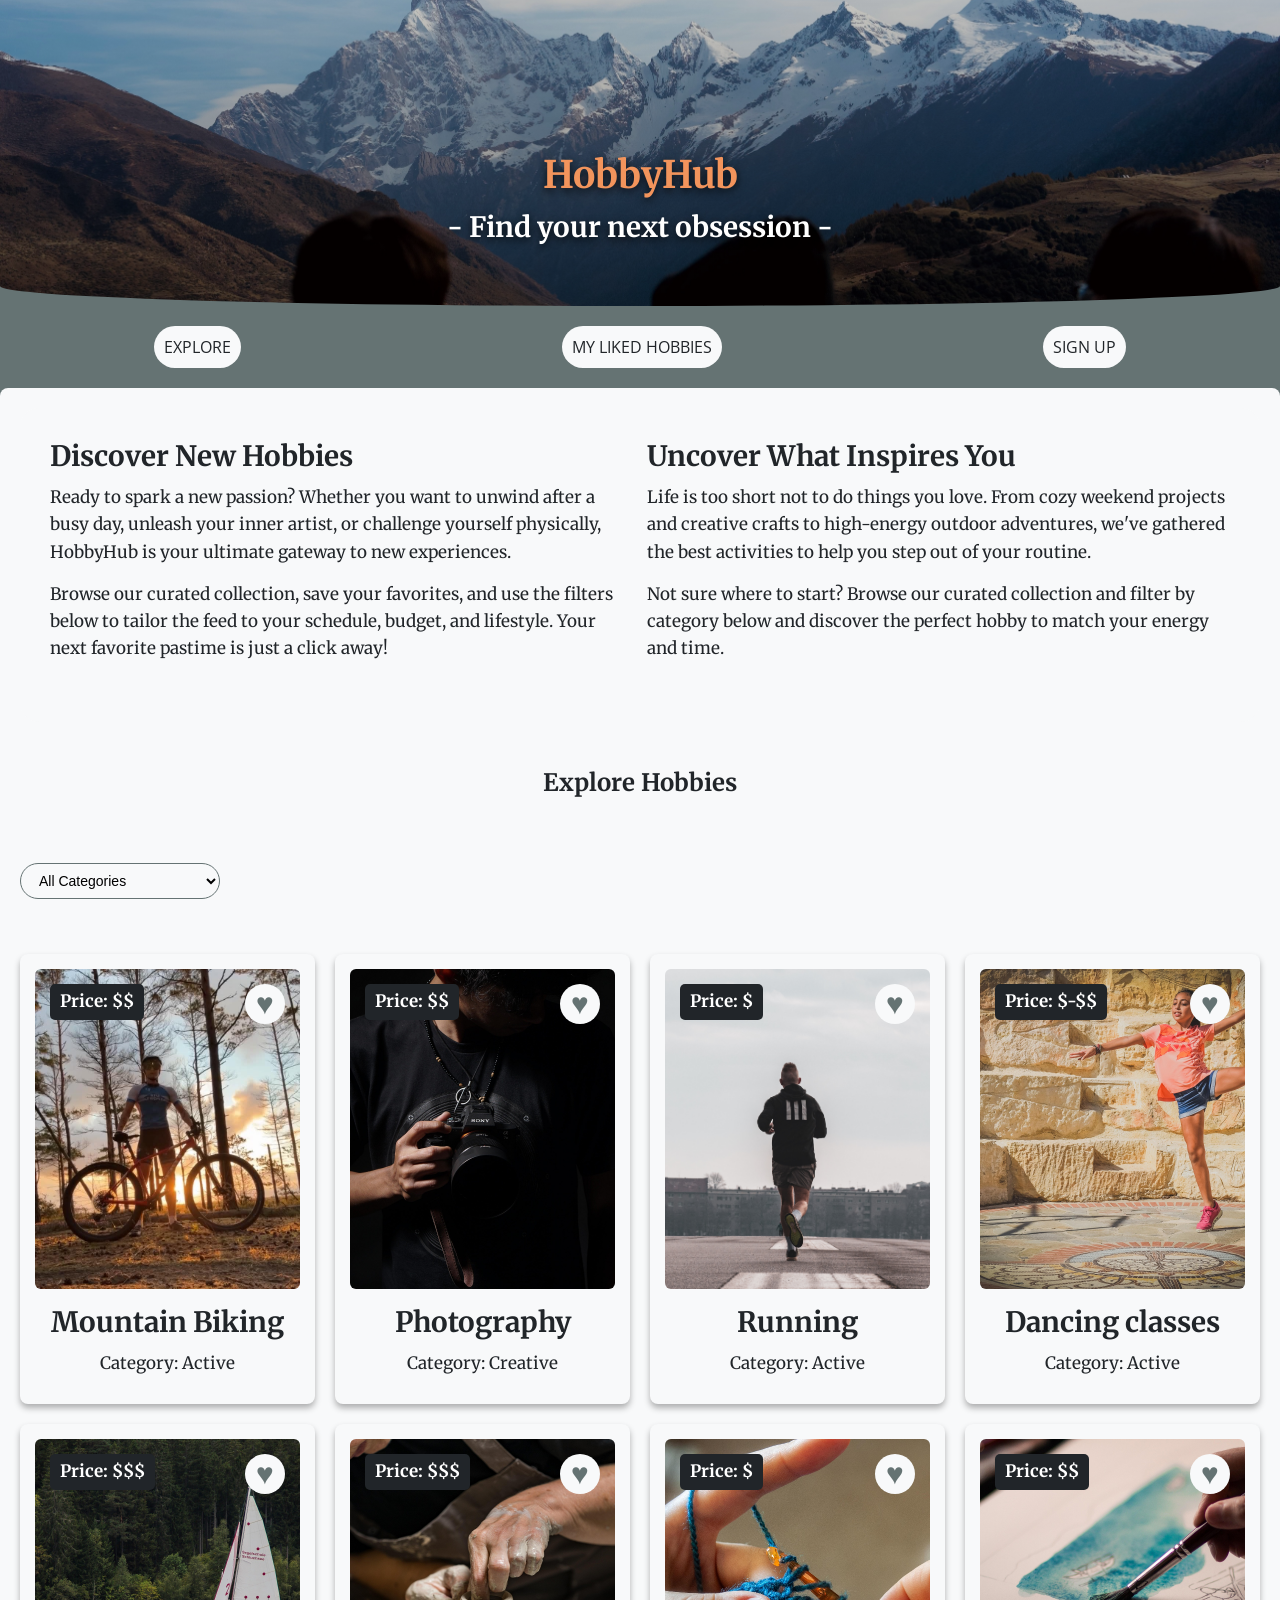
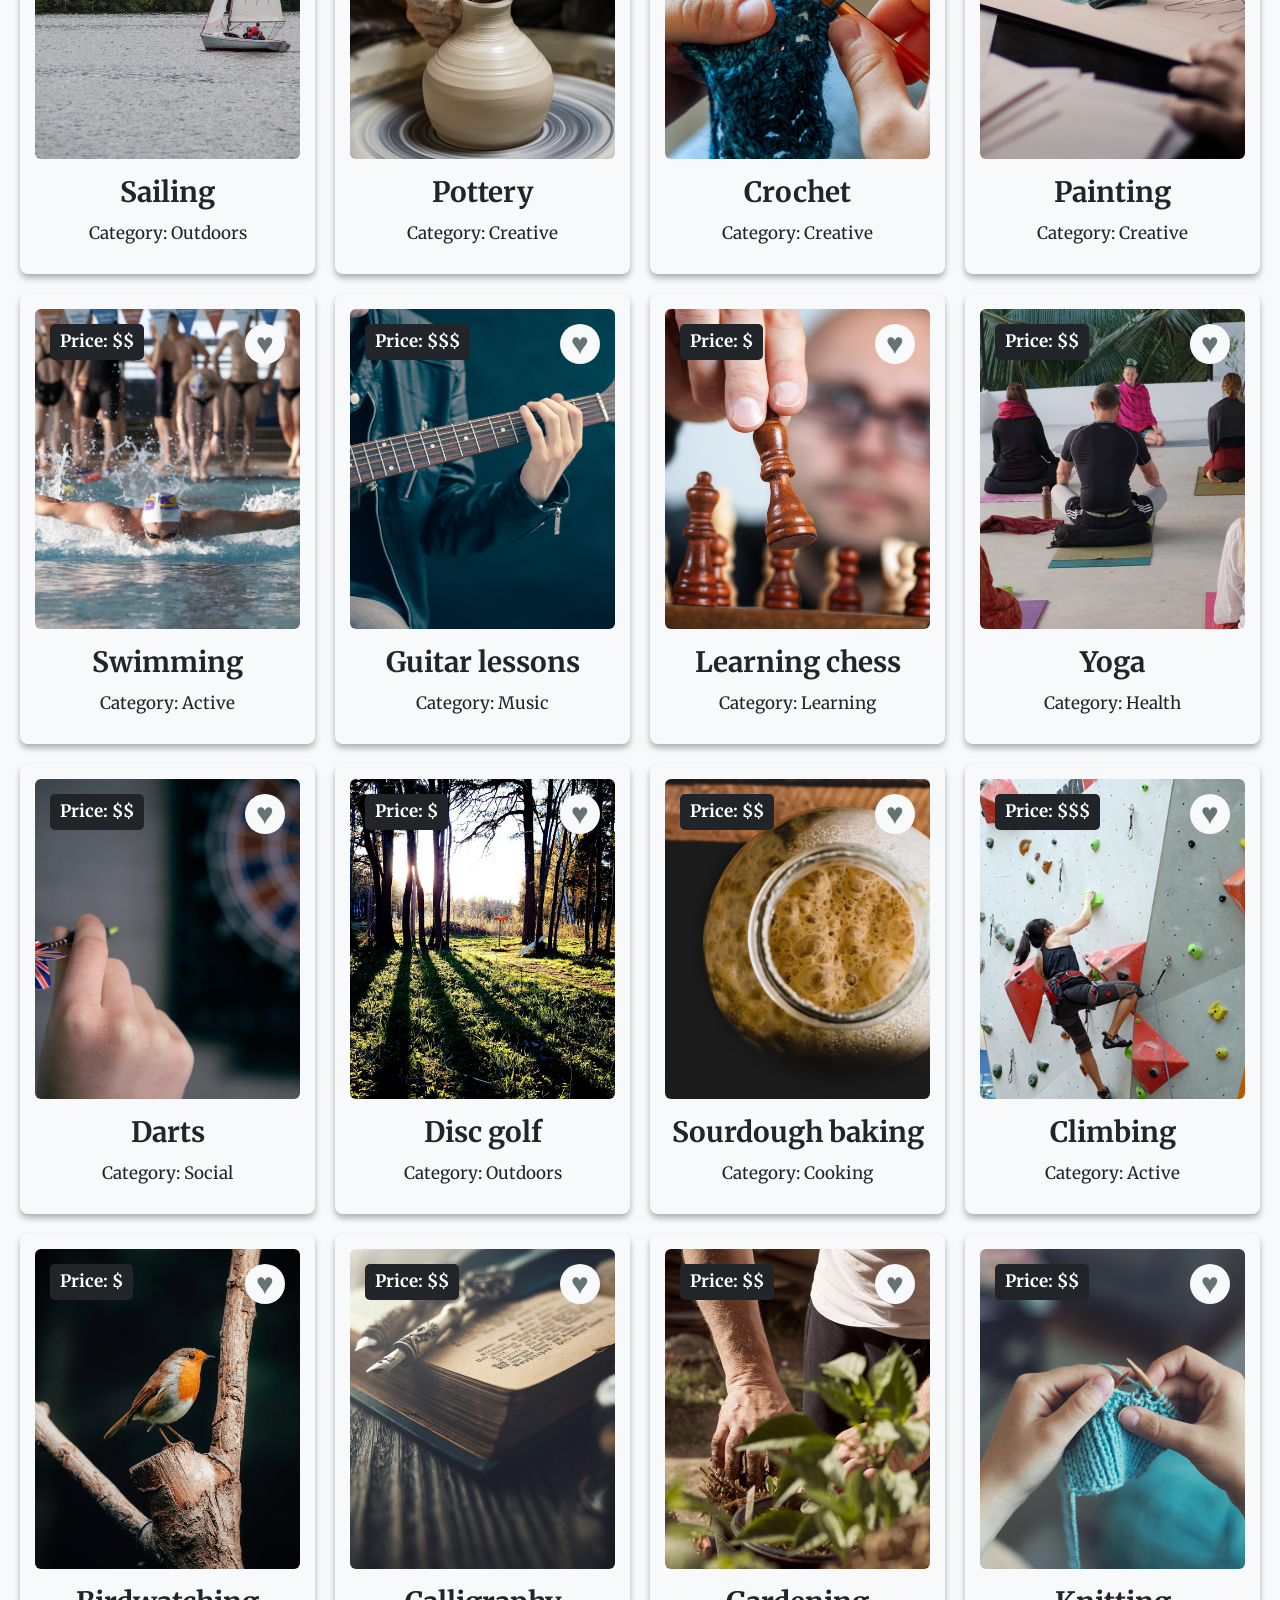
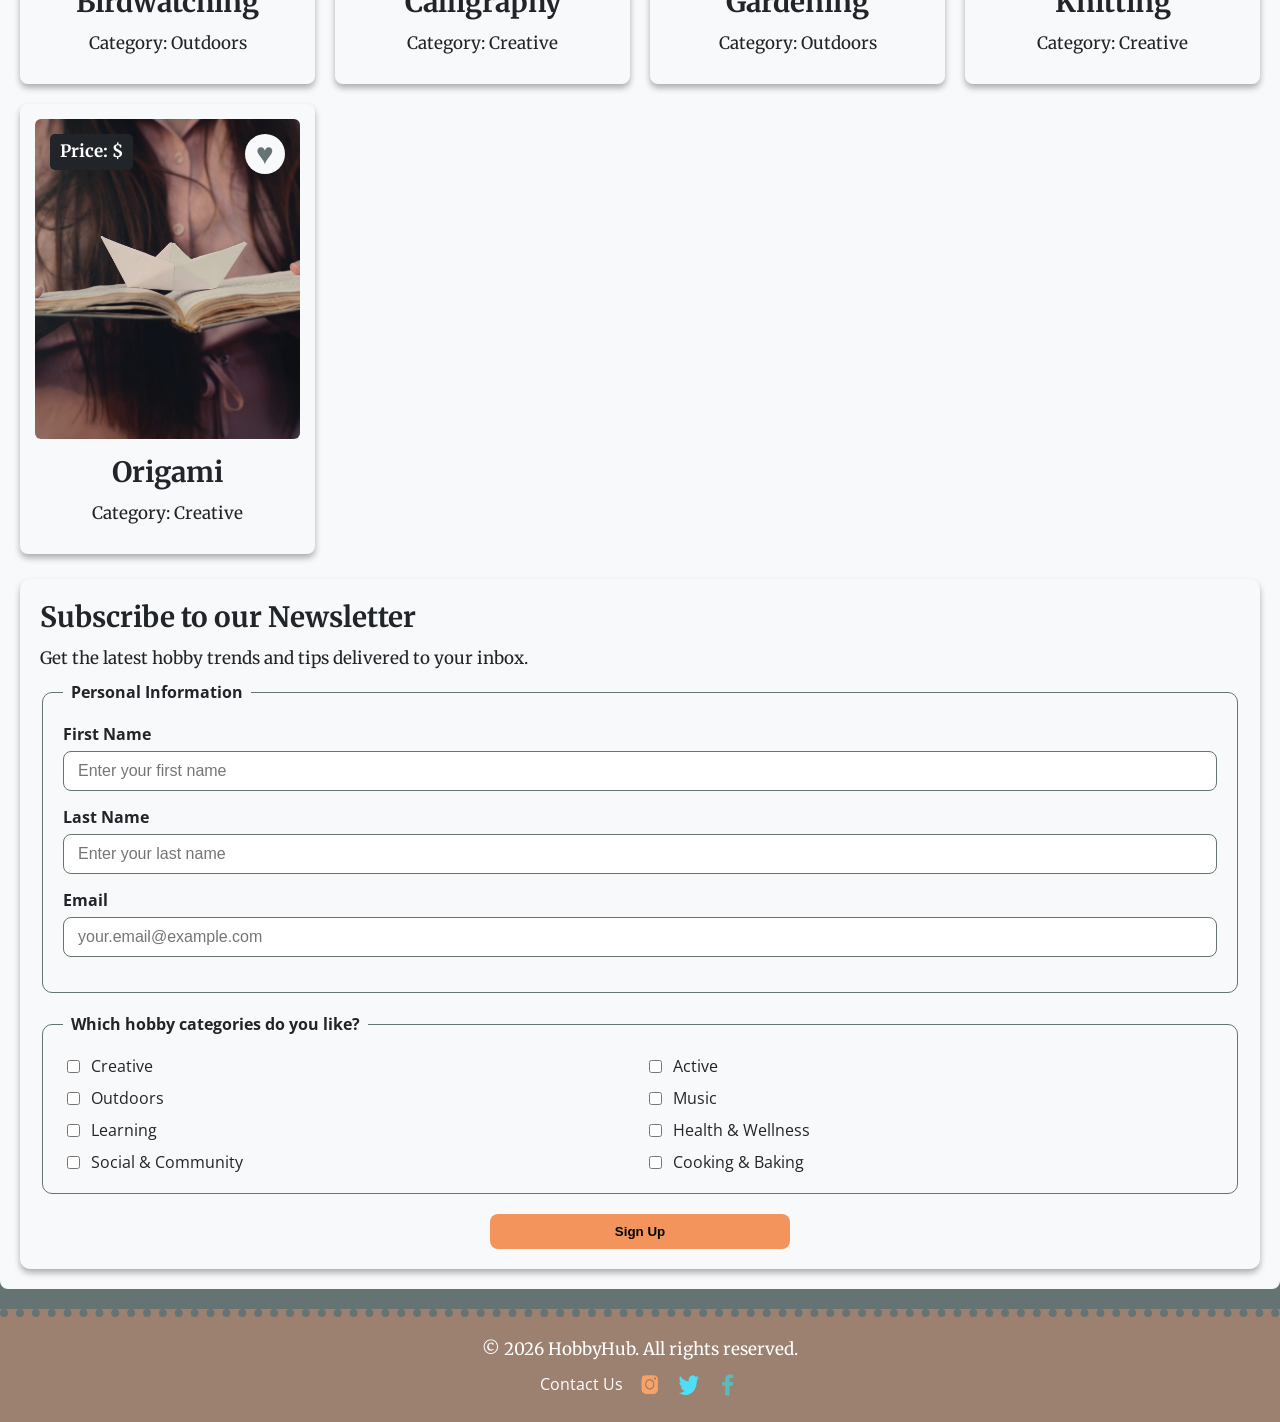
<file: index.html>
<!doctype html>
<html lang="en">
  <head>
    <meta charset="UTF-8" />
    <title>HobbyHub - Find Your Next Obsession</title>
    <meta name="viewport" content="width=device-width, initial-scale=1.0" />
    <link rel="stylesheet" type="text/css" href="/css/style.css" />
    <link rel="stylesheet" type="text/css" href="/css/hobby-card.css" />
  </head>
  <body>
    <div class="grid-container">
      <!-- Header with logo and welcome message -->
      <header>
        <h1>HobbyHub</h1>
        <h2 id="subheading">- Find your next obsession -</h2>
      </header>

      <!-- Navigation bar -->
      <nav class="main-nav">
        <a href="index.html">EXPLORE</a>
        <a href="/html/liked-hobbies.html">MY LIKED HOBBIES</a>
        <a href="#signup">SIGN UP</a>
      </nav>

      <!-- Main content area -->
      <main>
        <section class="intro">
          <div class="intro-column">
            <h2>Discover New Hobbies</h2>
            <p>
              Ready to spark a new passion? Whether you want to unwind after a
              busy day, unleash your inner artist, or challenge yourself
              physically, HobbyHub is your ultimate gateway to new experiences.
            </p>
            <p>
              Browse our curated collection, save your favorites, and use the
              filters below to tailor the feed to your schedule, budget, and
              lifestyle. Your next favorite pastime is just a click away!
            </p>
          </div>

          <div class="intro-column">
            <h2>Uncover What Inspires You</h2>
            <p>
              Life is too short not to do things you love. From cozy weekend
              projects and creative crafts to high-energy outdoor adventures,
              we've gathered the best activities to help you step out of your
              routine.
            </p>
            <p>
              Not sure where to start? Browse our curated collection and filter
              by category below and discover the perfect hobby to match your
              energy and time.
            </p>
          </div>
        </section>

        <h2 id="explore-hobbies">Explore Hobbies</h2>

        <!-- Filter / Sortering -->
        <div class="filters" aria-label="Filter hobbies">
          <select id="filter-category" name="category">
            <option value="">All Categories</option>
            <option value="creative">Creative</option>
            <option value="active">Active</option>
            <option value="music">Music</option>
            <option value="learning">Learning</option>
            <option value="health">Health</option>
            <option value="social">Social</option>
            <option value="cooking">Cooking</option>
          </select>
        </div>

        <section class="hobby-section" id="hobby-section">
          <!-- managed with grid in CSS -->
        </section>

        <section class="newsletter" id="signup">
          <h2>Subscribe to our Newsletter</h2>
          <p>Get the latest hobby trends and tips delivered to your inbox.</p>

          <form id="newsletter-form">
            <fieldset>
              <legend>Personal Information</legend>

              <div class="form-field">
                <label for="fname">First Name</label>
                <input
                  type="text"
                  id="fname"
                  name="first-name"
                  placeholder="Enter your first name"
                  required
                />
              </div>

              <div class="form-field">
                <label for="lname">Last Name</label>
                <input
                  type="text"
                  id="lname"
                  name="last-name"
                  placeholder="Enter your last name"
                  required
                />
              </div>

              <div class="form-field">
                <label for="email">Email</label>
                <input
                  type="email"
                  id="email"
                  name="email"
                  placeholder="your.email@example.com"
                  required
                />
              </div>
            </fieldset>

            <fieldset>
              <legend>Which hobby categories do you like?</legend>

              <div class="checkbox-group">
                <label>
                  <input type="checkbox" name="interests" value="creative" />
                  Creative
                </label>

                <label>
                  <input type="checkbox" name="interests" value="active" />
                  Active
                </label>

                <label>
                  <input type="checkbox" name="interests" value="outdoors" />
                  Outdoors
                </label>

                <label>
                  <input type="checkbox" name="interests" value="music" />
                  Music
                </label>

                <label>
                  <input type="checkbox" name="interests" value="learning" />
                  Learning
                </label>

                <label>
                  <input type="checkbox" name="interests" value="health" />
                  Health & Wellness
                </label>

                <label>
                  <input type="checkbox" name="interests" value="social" />
                  Social & Community
                </label>

                <label>
                  <input type="checkbox" name="interests" value="cooking" />
                  Cooking & Baking
                </label>
              </div>
            </fieldset>

            <button id="newsletter-button" type="submit">Sign Up</button>
          </form>
        </section>
      </main>

      <!-- Footer content, logos for instagram, twitter, facebook -->
      <footer>
        <p>&copy; 2026 HobbyHub. All rights reserved.</p>
        <div class="social-media">
          <!-- Social media icons would be linked to their respective platforms -->
          <!-- add mailto link  "contact us"-->
          <a href="mailto:info@hobbyhub.com">Contact Us</a>
          <a href="#"><img src="img/insta.png" alt="Instagram" /></a>
          <a href="#"><img src="img/twitter.png" alt="Twitter" /></a>
          <a href="#"><img src="img/fb.png" alt="Facebook" /></a>
        </div>
      </footer>
    </div>
    <button id="backToTopBtn" class="back-to-top" aria-label="Back to top">
      ↑
    </button>
    <script src="script.js"></script>
  </body>
</html>
</file>
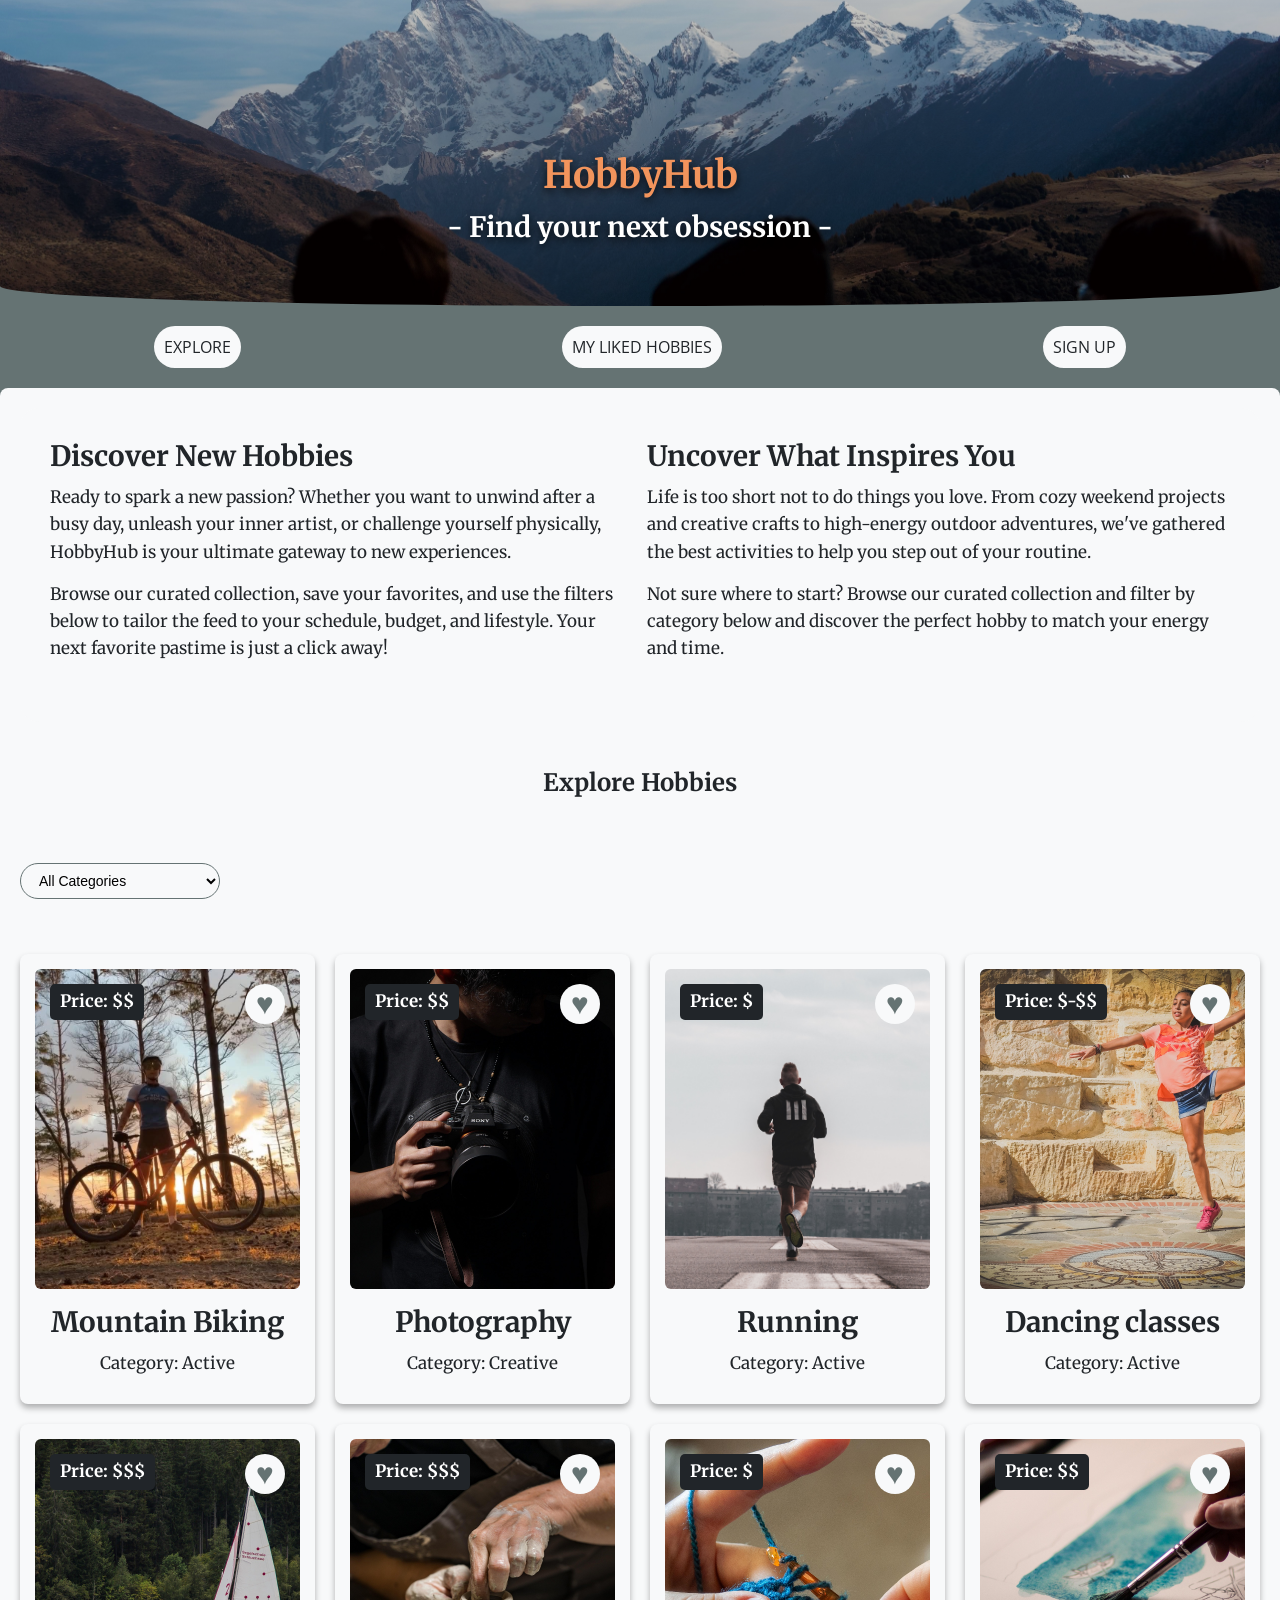
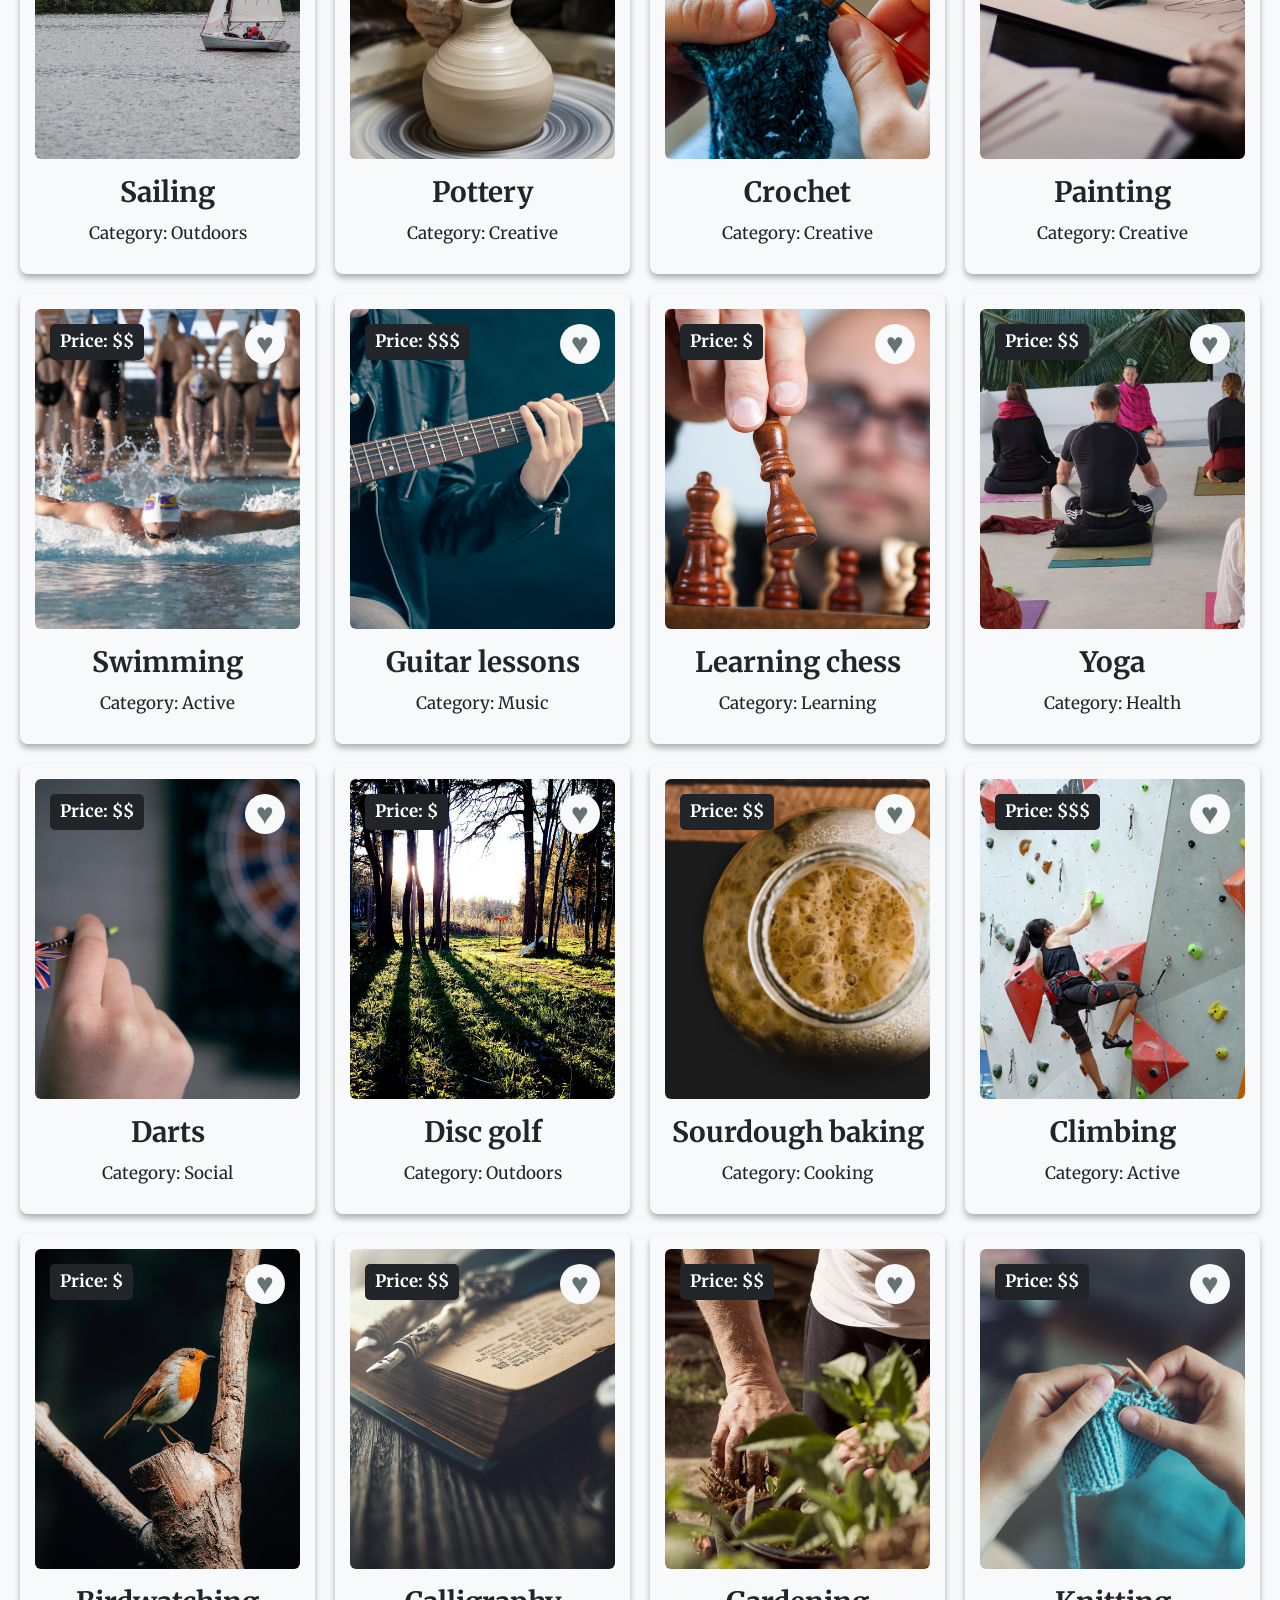
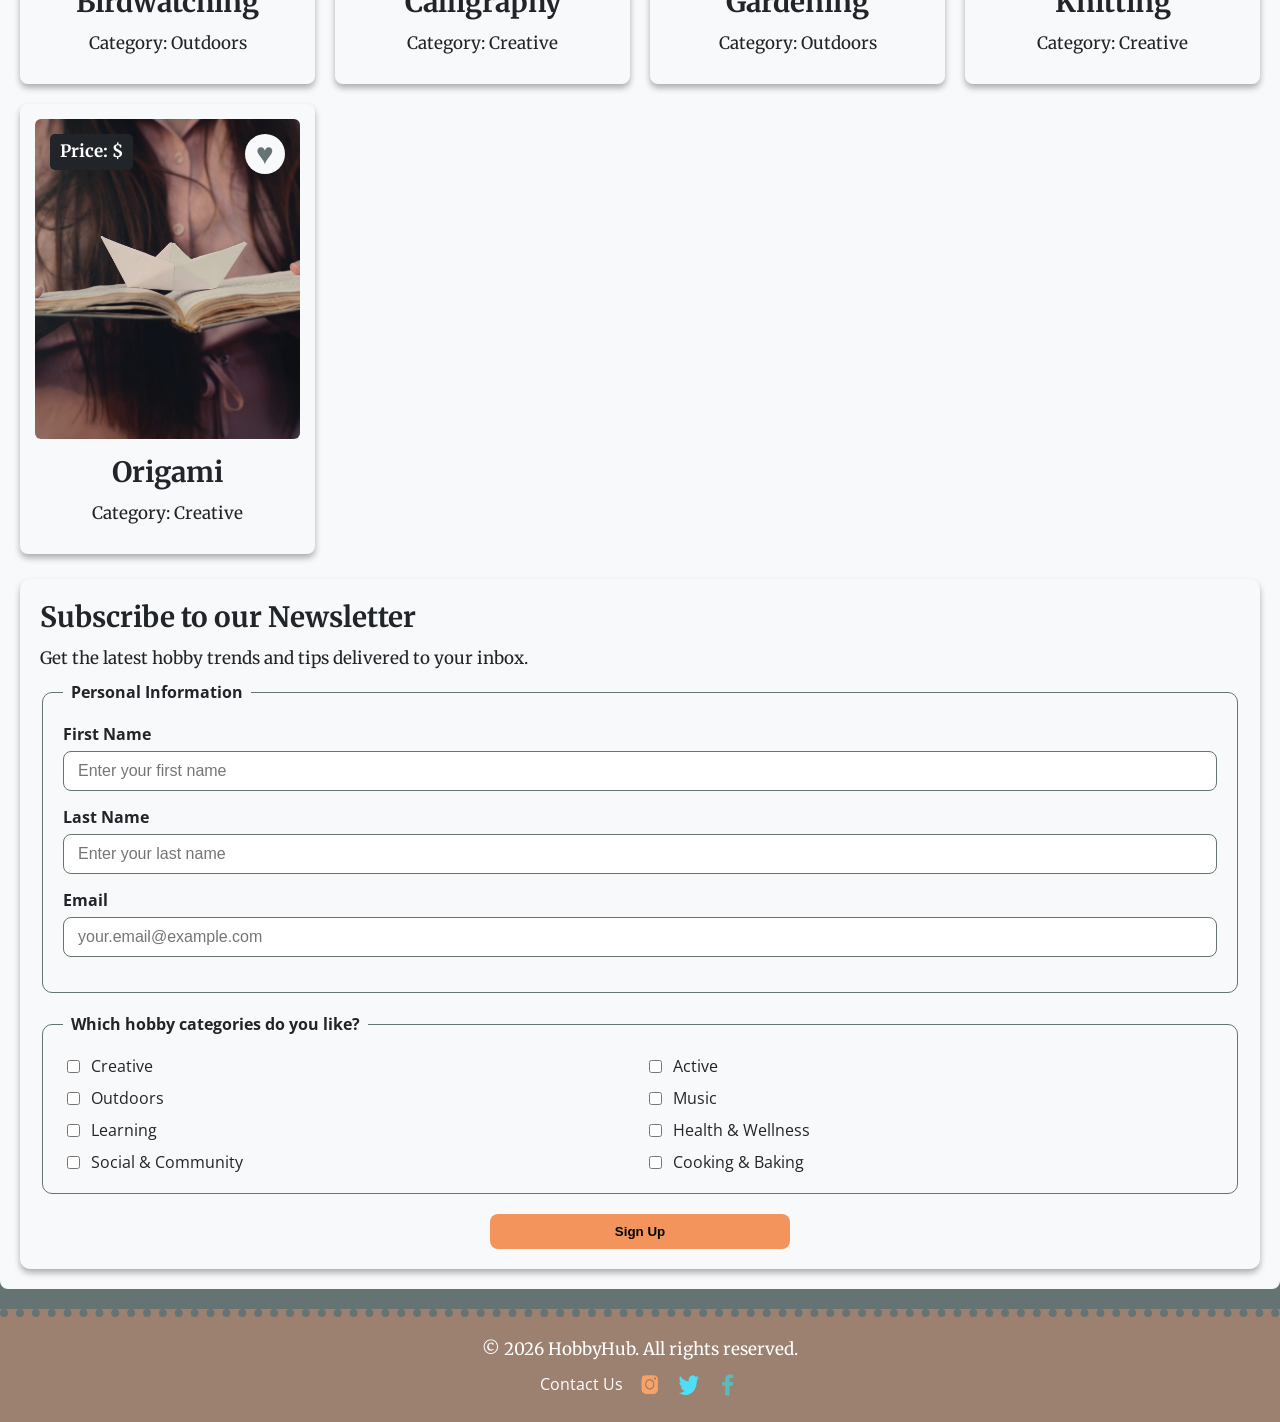
<file: html/index.html>
<!doctype html>
<html lang="en">
  <head>
    <meta charset="UTF-8" />
    <title>HobbyHub - Find Your Next Obsession</title>
    <meta name="viewport" content="width=device-width, initial-scale=1.0" />
    <link rel="stylesheet" type="text/css" href="/css/style.css" />
    <link rel="stylesheet" type="text/css" href="/css/hobby-card.css" />
  </head>
  <body>
    <div class="grid-container">
      <!-- Header with logo and welcome message -->
      <header>
        <h1>HobbyHub</h1>
        <h2 id="subheading">- Find your next obsession -</h2>
      </header>

      <!-- Navigation bar -->
      <nav class="main-nav">
        <a href="index.html">EXPLORE</a>
        <a href="liked-hobbies.html">MY LIKED HOBBIES</a>
        <a href="#signup">SIGN UP</a>
      </nav>

      <!-- Main content area -->
      <main>
        <section class="intro">
          <div class="intro-column">
            <h2>Discover New Hobbies</h2>
            <p>
              Ready to spark a new passion? Whether you want to unwind after a
              busy day, unleash your inner artist, or challenge yourself
              physically, HobbyHub is your ultimate gateway to new experiences.
            </p>
            <p>
              Browse our curated collection, save your favorites, and use the
              filters below to tailor the feed to your schedule, budget, and
              lifestyle. Your next favorite pastime is just a click away!
            </p>
          </div>

          <div class="intro-column">
            <h2>Uncover What Inspires You</h2>
            <p>
              Life is too short not to do things you love. From cozy weekend
              projects and creative crafts to high-energy outdoor adventures,
              we've gathered the best activities to help you step out of your
              routine.
            </p>
            <p>
              Not sure where to start? Browse our curated collection and filter
              by category below and discover the perfect hobby to match your
              energy and time.
            </p>
          </div>
        </section>

        <h2 id="explore-hobbies">Explore Hobbies</h2>

        <!-- Filter / Sortering -->
        <div class="filters" aria-label="Filter hobbies">
          <select id="filter-category" name="category">
            <option value="">All Categories</option>
            <option value="creative">Creative</option>
            <option value="active">Active</option>
            <option value="music">Music</option>
            <option value="learning">Learning</option>
            <option value="health">Health</option>
            <option value="social">Social</option>
            <option value="cooking">Cooking</option>
          </select>
        </div>

        <section class="hobby-section" id="hobby-section">
          <!-- managed with grid in CSS -->
        </section>

        <section class="newsletter" id="signup">
          <h2>Subscribe to our Newsletter</h2>
          <p>Get the latest hobby trends and tips delivered to your inbox.</p>

          <form id="newsletter-form">
            <fieldset>
              <legend>Personal Information</legend>

              <div class="form-field">
                <label for="fname">First Name</label>
                <input
                  type="text"
                  id="fname"
                  name="first-name"
                  placeholder="Enter your first name"
                  required
                />
              </div>

              <div class="form-field">
                <label for="lname">Last Name</label>
                <input
                  type="text"
                  id="lname"
                  name="last-name"
                  placeholder="Enter your last name"
                  required
                />
              </div>

              <div class="form-field">
                <label for="email">Email</label>
                <input
                  type="email"
                  id="email"
                  name="email"
                  placeholder="your.email@example.com"
                  required
                />
              </div>
            </fieldset>

            <fieldset>
              <legend>Which hobby categories do you like?</legend>

              <div class="checkbox-group">
                <label>
                  <input type="checkbox" name="interests" value="creative" />
                  Creative
                </label>

                <label>
                  <input type="checkbox" name="interests" value="active" />
                  Active
                </label>

                <label>
                  <input type="checkbox" name="interests" value="outdoors" />
                  Outdoors
                </label>

                <label>
                  <input type="checkbox" name="interests" value="music" />
                  Music
                </label>

                <label>
                  <input type="checkbox" name="interests" value="learning" />
                  Learning
                </label>

                <label>
                  <input type="checkbox" name="interests" value="health" />
                  Health & Wellness
                </label>

                <label>
                  <input type="checkbox" name="interests" value="social" />
                  Social & Community
                </label>

                <label>
                  <input type="checkbox" name="interests" value="cooking" />
                  Cooking & Baking
                </label>
              </div>
            </fieldset>

            <button id="newsletter-button" type="submit">Sign Up</button>
          </form>
        </section>
      </main>

      <!-- Footer content, logos for instagram, twitter, facebook -->
      <footer>
        <p>&copy; 2026 HobbyHub. All rights reserved.</p>
        <div class="social-media">
          <!-- Social media icons would be linked to their respective platforms -->
          <!-- add mailto link  "contact us"-->
          <a href="mailto:info@hobbyhub.com">Contact Us</a>
          <a href="#"><img src="/img/insta.png" alt="Instagram" /></a>
          <a href="#"><img src="/img/twitter.png" alt="Twitter" /></a>
          <a href="#"><img src="/img/fb.png" alt="Facebook" /></a>
        </div>
      </footer>
    </div>
    <button id="backToTopBtn" class="back-to-top" aria-label="Back to top">
      ↑
    </button>
    <script src="/script.js"></script>
  </body>
</html>
</file>
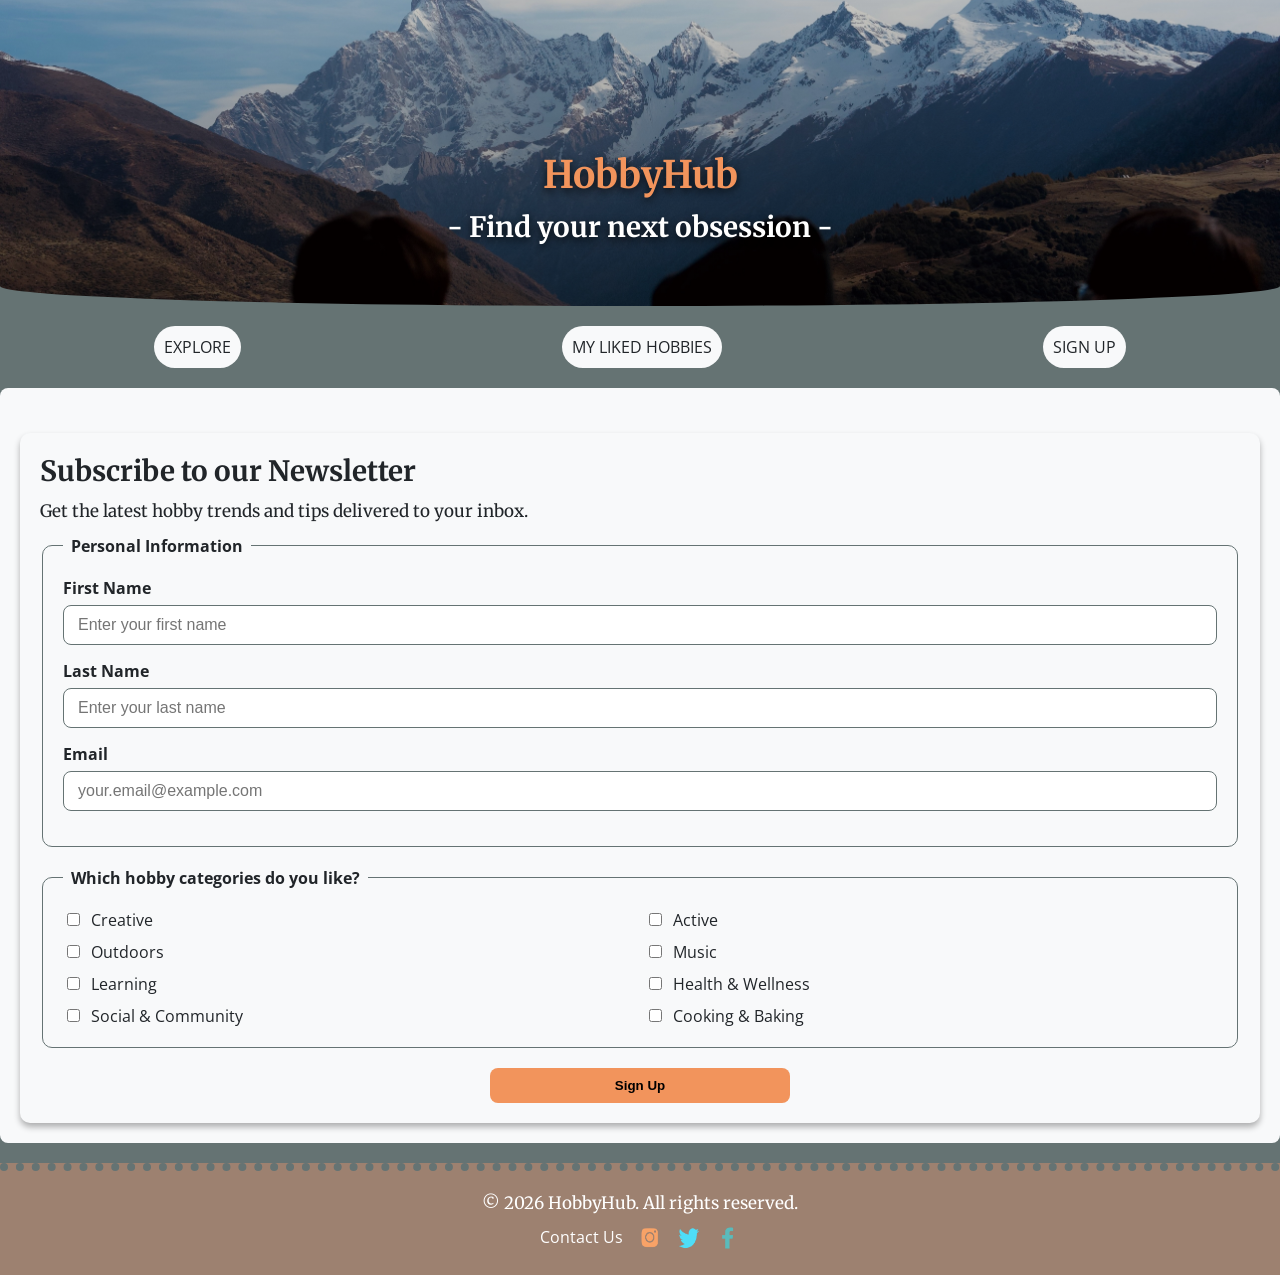
<file: html/details.html>
<!doctype html>
<html lang="en">
  <head>
    <meta charset="UTF-8" />
    <meta name="viewport" content="width=device-width, initial-scale=1.0" />
    <title>HobbyHub - Details</title>
    <link rel="stylesheet" href="/css/style.css" />
    <link rel="stylesheet" href="/css/details.css" />
    <link rel="stylesheet" href="/css/hobby-card.css" />
  </head>
  <body>
    <div class="grid-container">
      <header>

        <h1>
          HobbyHub
        </h1>
        <h2 id="subheading">
          - Find your next obsession -
        </h2>
      </header>
      <nav class="main-nav">
        <a href="/index.html">EXPLORE</a>
        <a href="liked-hobbies.html">MY LIKED HOBBIES</a>
        <a href="#signup">SIGN UP</a>
      </nav>
      <main>
        <!---When a specific hobby is selected, its details will be displayed here -->
        <section id="hobby-details"></section>

        <section class="newsletter" id="signup">
          <h2>Subscribe to our Newsletter</h2>
          <p>Get the latest hobby trends and tips delivered to your inbox.</p>

          <form id="newsletter-form">
            <fieldset>
              <legend>Personal Information</legend>

              <div class="form-field">
                <label for="fname">First Name</label>
                <input
                  type="text"
                  id="fname"
                  name="first-name"
                  placeholder="Enter your first name"
                  required
                />
              </div>

              <div class="form-field">
                <label for="lname">Last Name</label>
                <input
                  type="text"
                  id="lname"
                  name="last-name"
                  placeholder="Enter your last name"
                  required
                />
              </div>

              <div class="form-field">
                <label for="email">Email</label>
                <input
                  type="email"
                  id="email"
                  name="email"
                  placeholder="your.email@example.com"
                  required
                />
              </div>
            </fieldset>

            <fieldset>
              <legend>Which hobby categories do you like?</legend>

              <div class="checkbox-group">
                <label>
                  <input type="checkbox" name="interests" value="creative" />
                  Creative
                </label>

                <label>
                  <input type="checkbox" name="interests" value="active" />
                  Active
                </label>

                <label>
                  <input type="checkbox" name="interests" value="outdoors" />
                  Outdoors
                </label>

                <label>
                  <input type="checkbox" name="interests" value="music" />
                  Music
                </label>

                <label>
                  <input type="checkbox" name="interests" value="learning" />
                  Learning
                </label>

                <label>
                  <input type="checkbox" name="interests" value="health" />
                  Health & Wellness
                </label>

                <label>
                  <input type="checkbox" name="interests" value="social" />
                  Social & Community
                </label>

                <label>
                  <input type="checkbox" name="interests" value="cooking" />
                  Cooking & Baking
                </label>
              </div>
            </fieldset>

            <button id="newsletter-button" type="submit">Sign Up</button>
          </form>
        </section>
      </main>
      <footer>
        <p>&copy; 2026 HobbyHub. All rights reserved.</p>
        <div class="social-media">
          <a href="mailto:info@hobbyhub.com">Contact Us</a>
          <a href="#"><img src="/img/insta.png" alt="Instagram" /></a>
          <a href="#"><img src="/img/twitter.png" alt="Twitter" /></a>
          <a href="#"><img src="/img/fb.png" alt="Facebook" /></a>
        </div>
      </footer>
    </div>
    <script src="/script.js"></script>
  </body>
</html>
</file>
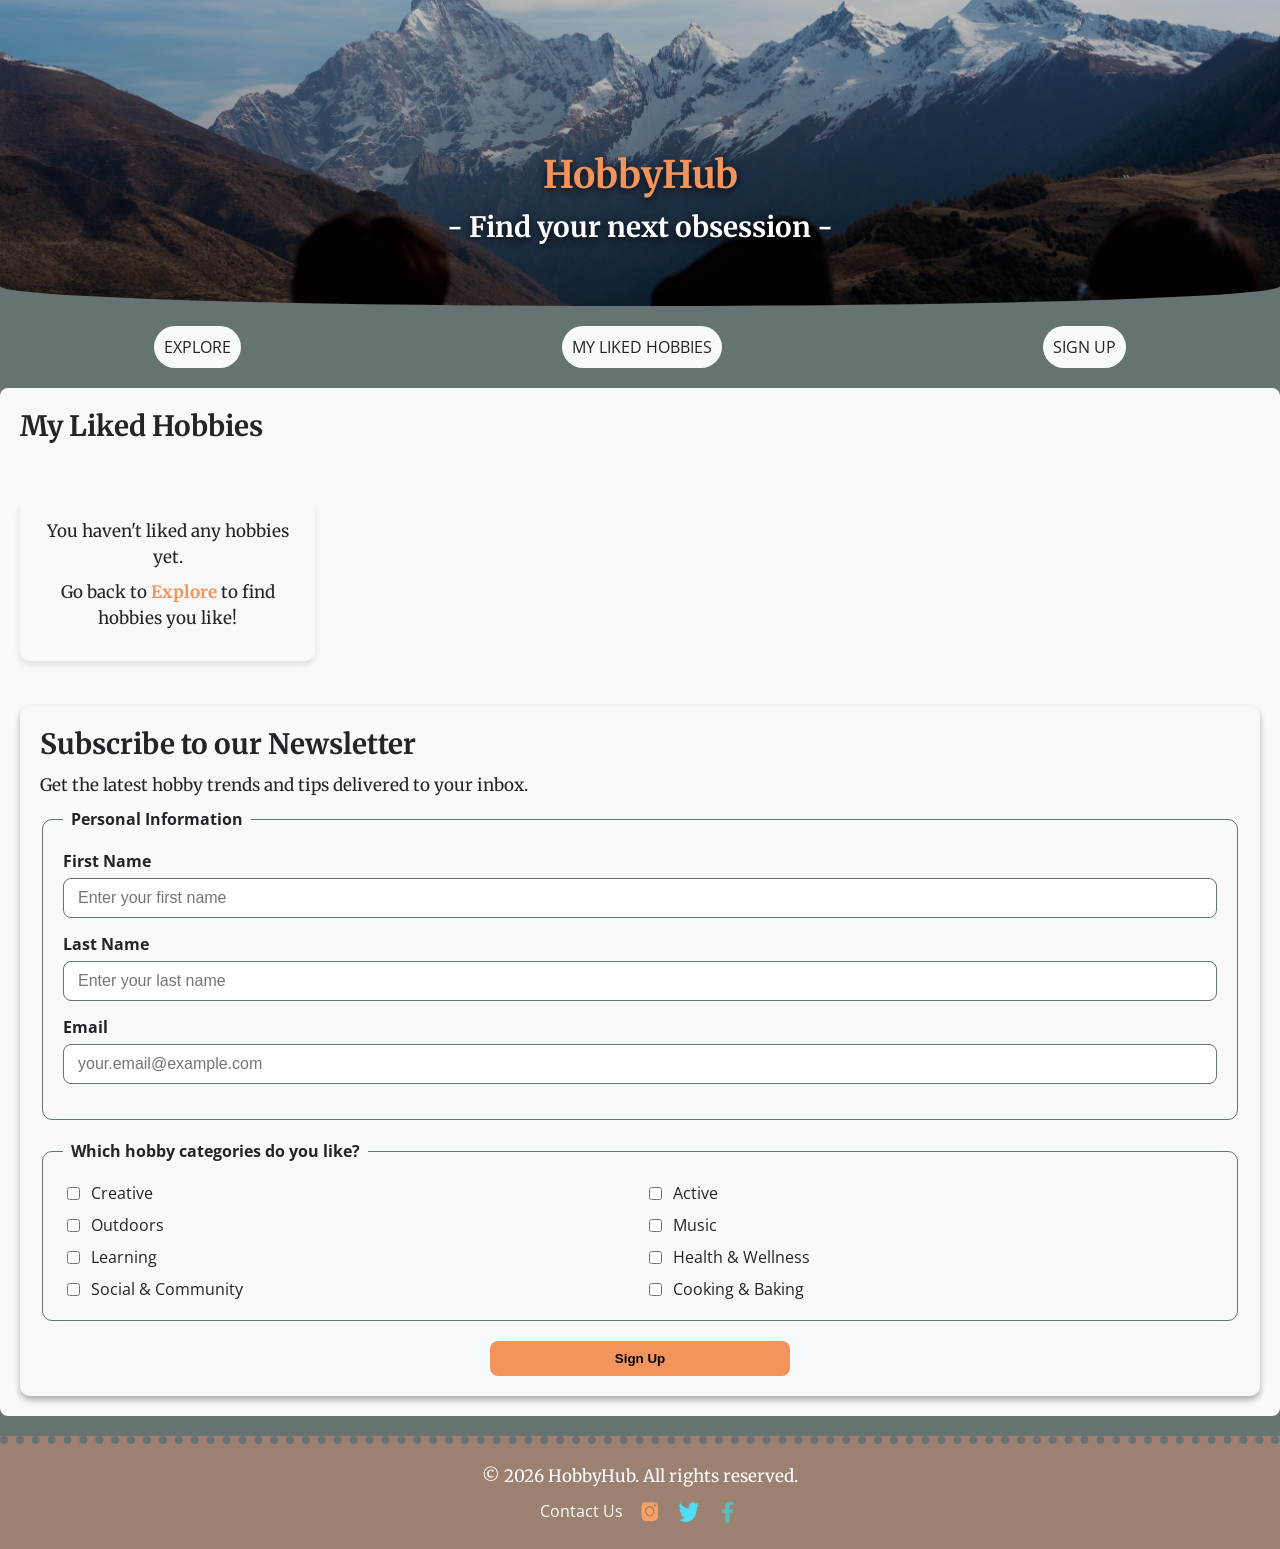
<file: html/liked-hobbies.html>
<!doctype html>
<html lang="en">
  <head>
    <meta charset="UTF-8" />
    <meta name="viewport" content="width=device-width, initial-scale=1.0" />
    <title>HobbyHub - My Liked Hobbies</title>
    <link rel="stylesheet" href="/css/style.css" />
    <link rel="stylesheet" href="/css/hobby-card.css" />
  </head>
  <body>
    <div class="grid-container">
      <header>
        <h1>HobbyHub</h1>
        <h2 id="subheading">- Find your next obsession -</h2>
      </header>
      <nav class="main-nav">
        <a href="/index.html">EXPLORE</a>
        <a href="liked-hobbies.html">MY LIKED HOBBIES</a>
        <a href="#signup">SIGN UP</a>
      </nav>
      <main>
        <h2>My Liked Hobbies</h2>
        <section class="hobby-section" id="my-hobbies"></section>

        <section class="newsletter" id="signup">
          <h2>Subscribe to our Newsletter</h2>
          <p>Get the latest hobby trends and tips delivered to your inbox.</p>

          <form id="newsletter-form">
            <fieldset>
              <legend>Personal Information</legend>

              <div class="form-field">
                <label for="fname">First Name</label>
                <input
                  type="text"
                  id="fname"
                  name="first-name"
                  placeholder="Enter your first name"
                  required
                />
              </div>

              <div class="form-field">
                <label for="lname">Last Name</label>
                <input
                  type="text"
                  id="lname"
                  name="last-name"
                  placeholder="Enter your last name"
                  required
                />
              </div>

              <div class="form-field">
                <label for="email">Email</label>
                <input
                  type="email"
                  id="email"
                  name="email"
                  placeholder="your.email@example.com"
                  required
                />
              </div>
            </fieldset>

            <fieldset>
              <legend>Which hobby categories do you like?</legend>

              <div class="checkbox-group">
                <label>
                  <input type="checkbox" name="interests" value="creative" />
                  Creative
                </label>

                <label>
                  <input type="checkbox" name="interests" value="active" />
                  Active
                </label>

                <label>
                  <input type="checkbox" name="interests" value="outdoors" />
                  Outdoors
                </label>

                <label>
                  <input type="checkbox" name="interests" value="music" />
                  Music
                </label>

                <label>
                  <input type="checkbox" name="interests" value="learning" />
                  Learning
                </label>

                <label>
                  <input type="checkbox" name="interests" value="health" />
                  Health & Wellness
                </label>

                <label>
                  <input type="checkbox" name="interests" value="social" />
                  Social & Community
                </label>

                <label>
                  <input type="checkbox" name="interests" value="cooking" />
                  Cooking & Baking
                </label>
              </div>
            </fieldset>

            <button id="newsletter-button" type="submit">Sign Up</button>
          </form>
        </section>
      </main>
      <footer>
        <p>&copy; 2026 HobbyHub. All rights reserved.</p>
        <div class="social-media">
          <a href="mailto:info@hobbyhub.com">Contact Us</a>
          <a href="#"><img src="/img/insta.png" alt="Instagram" /></a>
          <a href="#"><img src="/img/twitter.png" alt="Twitter" /></a>
          <a href="#"><img src="/img/fb.png" alt="Facebook" /></a>
        </div>
      </footer>
    </div>
    <button id="backToTopBtn" class="back-to-top" aria-label="Back to top">
      ↑
    </button>
    <script src="/script.js"></script>
  </body>
</html>
</file>
<file: css/style.css>
@import url("https://fonts.googleapis.com/css?family=Merriweather|Open+Sans&display=swap");

:root {
  --cyan: #5df2f3;
  --orange: #f2945c;
  --teal: #70b3b3;
  --taupe: #9d8170;
  --dark-slate: #657373;
  --bg-light: #f8f9fa;
  --bg-medium: #a5a0a2;

  --bg-dark: #343a40;
  --text-dark: #212529;
  --text-light: #ffffff;
}

/* Mobile first, base styles */
body {
  background-color: var(--dark-slate);
  color: var(--text-dark);
  margin: 0;
  font-family:
    "Open Sans", sans-serif; /*If font is available, otherwise use sans-serif */
}

h1,
h2,
h3,
p {
  font-family:
    "Merriweather", serif; /* All selected text elements use this font */
  margin: 0 0 10px 0;
}

h1 {
  font-size: 26px;
  line-height: 130%;
  color: var(--orange);
text-shadow: 0 3px 8px rgba(0, 0, 0, 0.8);}

h2 {
  font-size: 20px;
  line-height: 130%;
  color: var(--text-dark);
}

#subheading {
  font-size: 20px;
  line-height: 130%;
  color: var(--text-light);
  text-shadow: 0 3px 8px rgba(0, 0, 0, 0.8);
}

#explore-hobbies {
  text-align: center;
  margin: 20px 0;
  font-size: 24px;
  color: var(--text-dark);
  /*fix text*/
}

p {
  font-size: 16px;
  line-height: 1.5;
}

.empty-message {
  text-align: center;
  padding: 20px;
  background-color: var(--bg-light);
  border-radius: 10px;
  box-shadow: 0 4px 6px rgba(0, 0, 0, 0.1);
  margin: 20px 0;
  text-align: center;
}

.empty-message a {
  color: var(--orange);
  text-decoration: none;
  font-weight: bold;
}

.empty-message a:hover {
  text-decoration: underline;
}

/* Grid layout for the entire page */
.grid-container {
  display: grid;
  grid-template-columns: 1fr;
  /*grid-template-rows: auto auto auto 5px;  Define the rows for header, navigation, main content, and footer. 
  Auto = adjust size after the content  */
  grid-template-areas:
    "header"
    "navigation"
    "main-content"
    "footer";
  grid-gap: 20px;
  max-width: auto;
  margin: 0 auto;
}

header {
  grid-area: header;
  text-align: center;

  /*Darken the background image for better text readability */
  background:
    linear-gradient(rgba(0, 0, 0, 0.2), rgba(0, 0, 0, 0.4)),
    url("/img/mountains.jpg");
  background-size: cover;
  background-position: center 20%;
  display: flex;
  flex-direction: column;
  align-items: center;
  justify-content: center;
  padding: 150px 20px 50px 20px;
  border-bottom-left-radius: 50% 20px;
  border-bottom-right-radius: 50% 20px;
}

/* Navigation bar */
.main-nav {
  grid-area: navigation;
  display: flex;
  flex-direction: column; /* Menu for mobile */
  gap: 12px;
  justify-content: center;
  align-items: center;
}

.main-nav a {
  padding: 10px;
  text-align: center;
  text-decoration: none;
  text-transform: uppercase;
  color: var(--text-dark);
  border-radius: 25px;
  background-color: var(--bg-light);
}
.main-nav a:hover {
  text-decoration: underline;
  transform: scale(1.05);
}

/* Main content area */
main {
  grid-area: main-content;
  display: flex;
  flex-direction: column;
  grid-gap: 25px;
  background-color: var(--bg-light);
  padding: 20px;
  border-radius: 8px;
}

.intro {
  display: flex;
  flex-direction: column;
  gap: 20px;
  background-color: var(--bg-light);
  padding: 30px;
  border-radius: 20px;
}

.intro p {
  margin-bottom: 15px;
  line-height: 1.6;
}
.intro p:last-child {
  margin-bottom: 30px; /* Add extra space after the last paragraph */
}

.filters {
  display: flex;
  flex-direction: column;
  max-width: 200px;
  gap: 12px;
  margin: 20px 0 30px 0;
}

.filters select {
  padding: 8px 14px;
  border-radius: 20px;
  border: 1px solid var(--dark-slate);
  background-color: var(--bg-light);
  font-size: 14px;
  cursor: pointer;
}

.filters select:hover {
  border-color: var(--cyan);
}

/* Hobby cards grid layout */
.hobby-section {
  display: grid;
  grid-template-columns: 1fr; /*repeat(auto-fit, minmax(200px, 1fr));  Automatically adjust the number of columns based on available space */
  gap: 20px;
}

/* Newsletter section */
.newsletter {
  background-color: var(--bg-light);
  padding: 20px;
  border-radius: 10px;
  box-shadow: 0 4px 6px rgba(0, 0, 0, 0.3);
}

#newsletter-form {
  display: flex;
  flex-direction: column;
  gap: 20px;
}

fieldset {
  border: 1px solid var(--dark-slate);
  border-radius: 10px;
  padding: 20px;
}

legend {
  font-weight: bold;
  padding: 0 8px;
}

.form-field {
  display: flex;
  flex-direction: column;
  gap: 6px;
  margin-bottom: 15px;
}

.form-field label {
  font-weight: bold;
}

.form-field input {
  padding: 10px 14px;
  border-radius: 8px;
  border: 1px solid var(--dark-slate);
  font-size: 16px;
}

.checkbox-group {
  display: grid;
  gap: 10px;
}

.checkbox-group label {
  display: flex;
  align-items: center;
  gap: 8px;
}

#newsletter-button {
  background-color: var(--orange);
  font-weight: bold;
  width: 300px;
  margin: 0 auto;
  padding: 10px 18px;
  border-radius: 8px;
  border: none;
  cursor: pointer;
}

#newsletter-button:hover {
  transform: scale(0.95);
  background-color: var(--teal);
  color: var(--text-light);
  box-shadow: 0 6px 15px rgba(93, 242, 243, 0.4);
}

footer {
  grid-area: footer;
  text-align: center;
  padding: 20px;
  background-color: var(--taupe);
  color: var(--text-light);
  border-top: 8px dotted var(--dark-slate);
}

footer p {
  color: var(--text-light);
}

footer a {
  color: var(--text-light);
  text-decoration: none;
}

footer a:hover {
  text-decoration: underline;
}

.social-media {
  display: flex;
  justify-content: center;
  gap: 15px;
}

.social-media img {
  width: 24px;
  height: 24px;
}

.back-to-top {
  position: fixed;
  bottom: 30px;
  right: 30px;
  width: 50px;
  height: 50px;
  border-radius: 50%;
  background: var(--orange);
  color: var(--text-light);
  border: none;
  font: bold 24px sans-serif;
  cursor: pointer;
  box-shadow: 0 4px 10px #0003;
  z-index: 1000;

  opacity: 0;
  pointer-events: none; /* Gör att den inte går att klicka på när den är osynlig */
  transition: all 0.3s ease;
}

.back-to-top.show {
  opacity: 1;
  pointer-events: auto; /* Aktiverar klick igen när den syns */
}

.back-to-top:hover {
  transform: scale(1.1);
  background-color: var(--teal);
}

/* Media Queries for Responsive Design Tablet & Desktop */

/* TABLET (768px and up) */
@media screen and (min-width: 768px) and (max-width: 1023px) {
  h1 {
    font-size: 32px;
  }
  h2 {
    font-size: 24px;
  }
  #subheading {
    font-size: 24px;
  }
  p {
    font-size: 16px;
  }
  a {
    font-size: 15px;
  }

  .main-nav {
    flex-direction: row;
    justify-content: space-around; /* create space around items in nav-bar*/
  }

  .intro {
    flex-direction: row; /* Change intro section to row layout on tablet */
    gap: 30px;
  }

  .hobby-section {
    grid-template-columns: repeat(
      2,
      1fr
    ); /* Tablet: 2 kolumner, repeat() istället för att upprepa 1fr manuellt*/
  }

  .checkbox-group {
    grid-template-columns: 1fr 1fr;
  }
}

/* DESKTOP (1024px and up) */
@media screen and (min-width: 1024px) {
  h1 {
    font-size: 38px;
  }

  h2 {
    font-size: 28px;
  }

  #subheading {
    font-size: 28px;
  }

  p {
    font-size: 17px;
  }

  .main-nav {
    flex-direction: row;
    justify-content: space-around;
  }

  .intro {
    flex-direction: row; /* Change intro section to row layout on desktop */
    gap: 30px;
  }

  .like-btn {
    width: 50px;
    height: 50px;
  }

  .hobby-section {
    grid-template-columns: repeat(4, 1fr); /* Desktop: 4 columns */
  }

  .checkbox-group {
    grid-template-columns: 1fr 1fr;
  }
}
</file>
<file: css/hobby-card.css>
.hobby-card {
  background-color: var(--bg-light);
  border-radius: 8px;
  padding: 15px;
  text-align: center;
  box-shadow: 0 4px 6px rgba(0, 0, 0, 0.3);
  position: relative;

  display: flex;
  flex-direction: column;
  justify-content: space-between;
  min-height: 420px;
}
.hobby-card-link { 
  text-decoration: none; 
  color: inherit; 

  display: flex;
  flex-direction: column;
  height: 100%;
}

.hobby-card:hover {
  transform: scale(1.02);
  box-shadow: 0 6px 12px rgba(0, 0, 0, 0.4);
}

.hobby-card img {
  width: 100%;
  height: 320px;
  object-fit: cover;
  border-radius: 6px;
  margin-bottom: 15px;
}

.like-btn {
  position: absolute;
  top: 30px;
  right: 30px;
  width: 40px;
  height: 40px;
  border-radius: 50%;
  border: none;
  background: var(--bg-light);
  font-size: 30px;
  color: var(--dark-slate);
  cursor: pointer;
}

.like-btn:hover {
  color: #e74c3c;
  transform: scale(1.2) rotate(5deg);
}

.like-btn.liked {
  color: #e74c3c;
}

.price {
  position: absolute;
  top: 30px;
  left: 30px;
  background-color: var(--text-dark);
  color: var(--text-light);
  padding: 5px 10px;
  border-radius: 5px;
  font-weight: bold;
}
</file>
<file: css/details.css>
/* Detailsite - Mobile first */
#hobby-details {
  display: flex;
  justify-content: center;
  width: 100%;
}

.hobby-detail-card {
  background-color: var(--bg-light);
  border-radius: 20px;
  padding: 25px;
  box-shadow: 0 12px 24px rgba(0, 0, 0, 0.1);
  display: flex;
  flex-direction: column;
  gap: 20px;
  box-sizing: border-box;
  position: relative;

}


.hobby-detail-image img {
  width: 100%;
  height: 250px;
  object-fit: cover;
  border-radius: 15px;
}

.hobby-detail-info {
  display: flex;
  flex-direction: column;
  gap: 8px;
}

.hobby-detail-info h1 {
  color: var(--text-dark);
}

.back-btn {
  display: inline-block;
  margin-top: 15px;
  padding: 10px 18px;
  background-color: var(--orange);
  color: var(--text-light);
  text-decoration: none;
  border-radius: 20px;
  font-weight: bold;
  align-self: flex-start;
}

.back-btn:hover {
  background-color: var(--teal);
}

/* Detailsite - Tablet & Desktop (Side by side) */
@media screen and (min-width: 768px) {
  .hobby-detail-card {
    flex-direction: row;
    align-items: center;
    padding: 40px;
    gap: 30px;
  }

  .hobby-detail-image {
    flex: 1;
  }

  .hobby-detail-image img {
    height: 320px;
  }

  .hobby-detail-info {
    flex: 1;
  }
}
</file>
